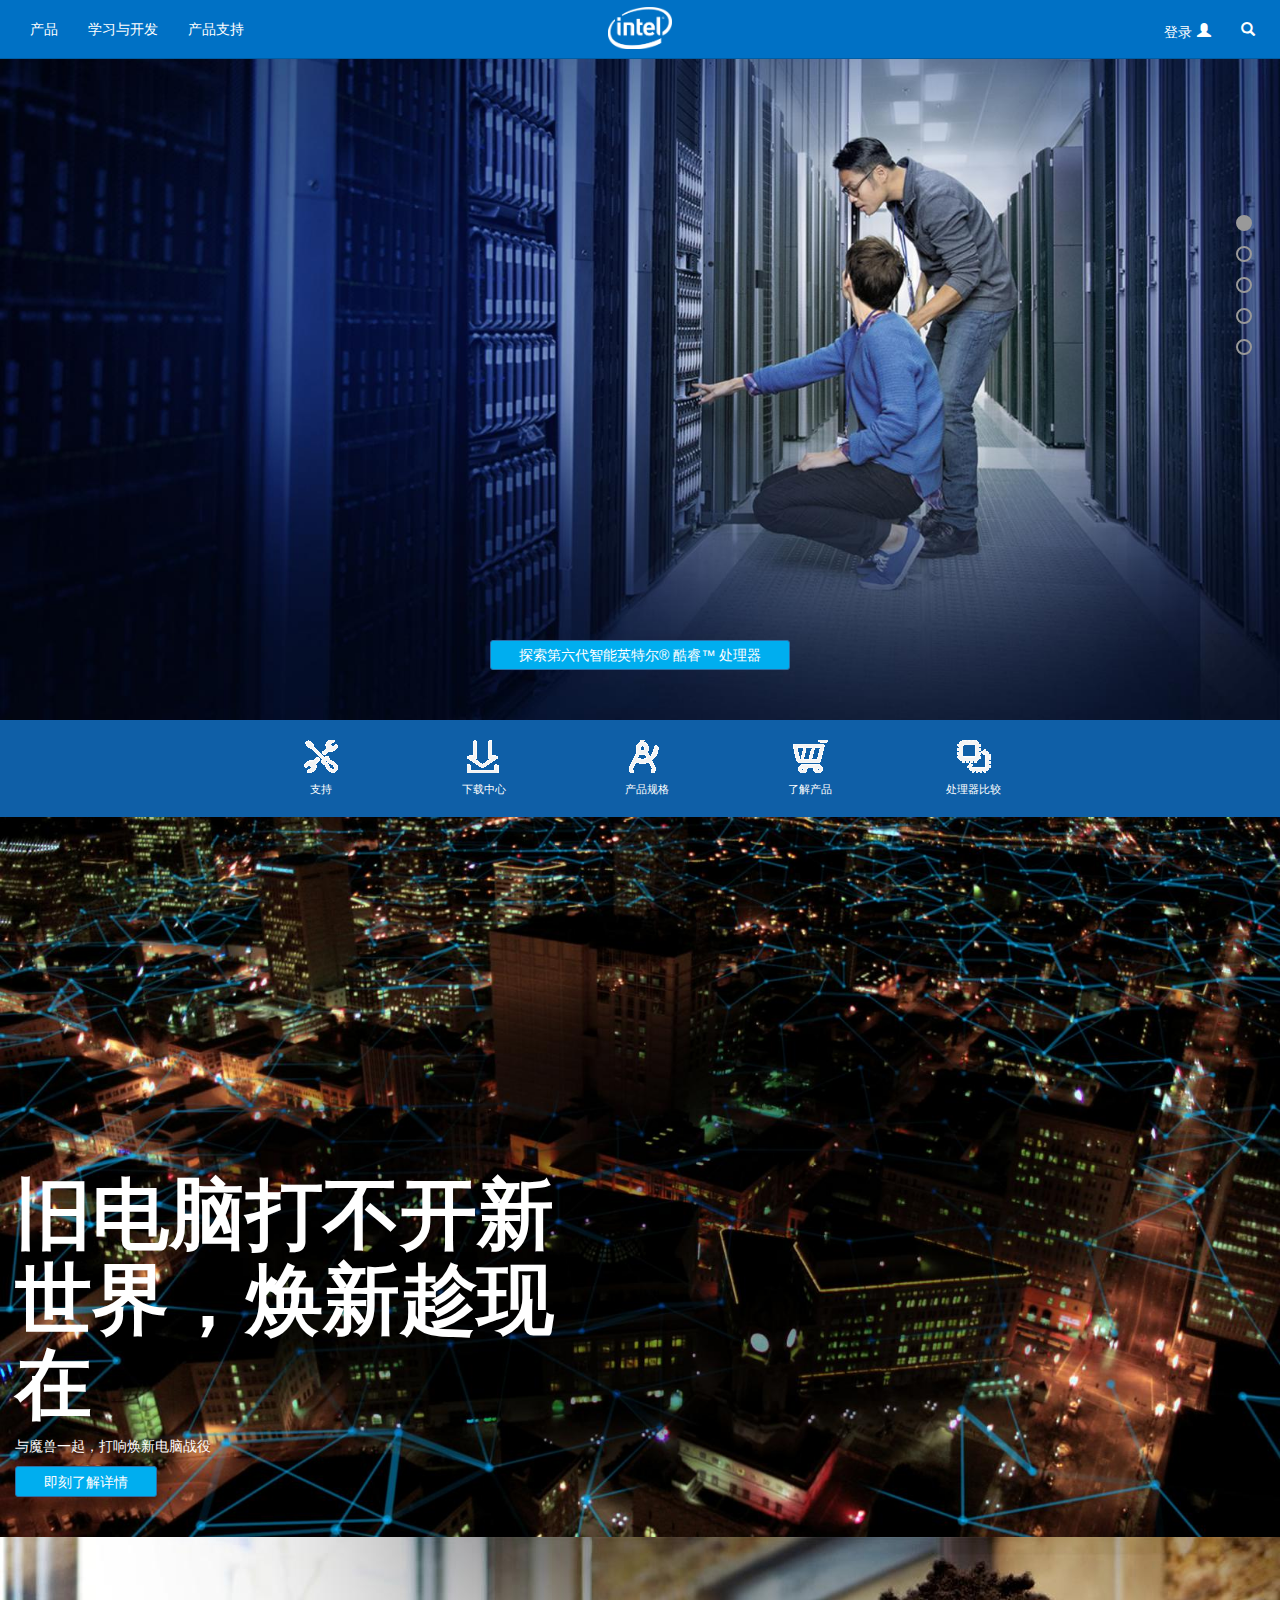
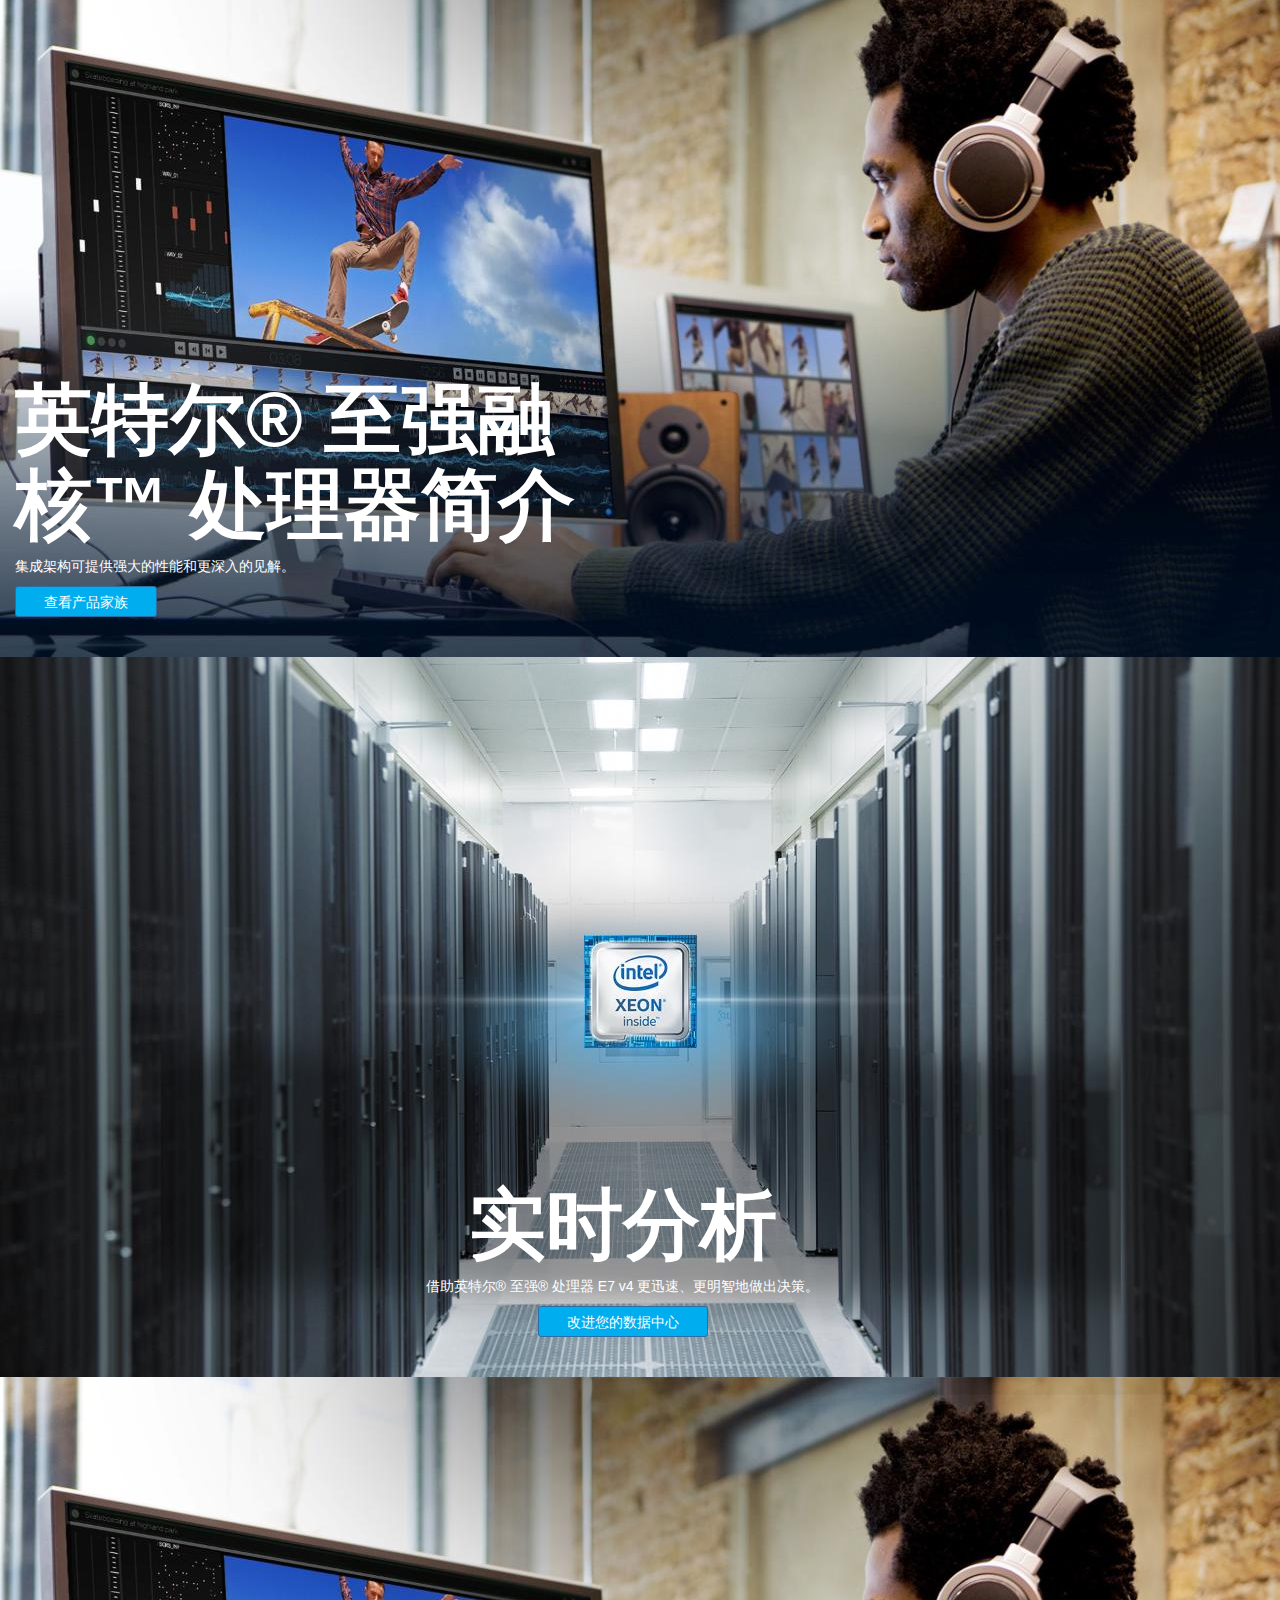
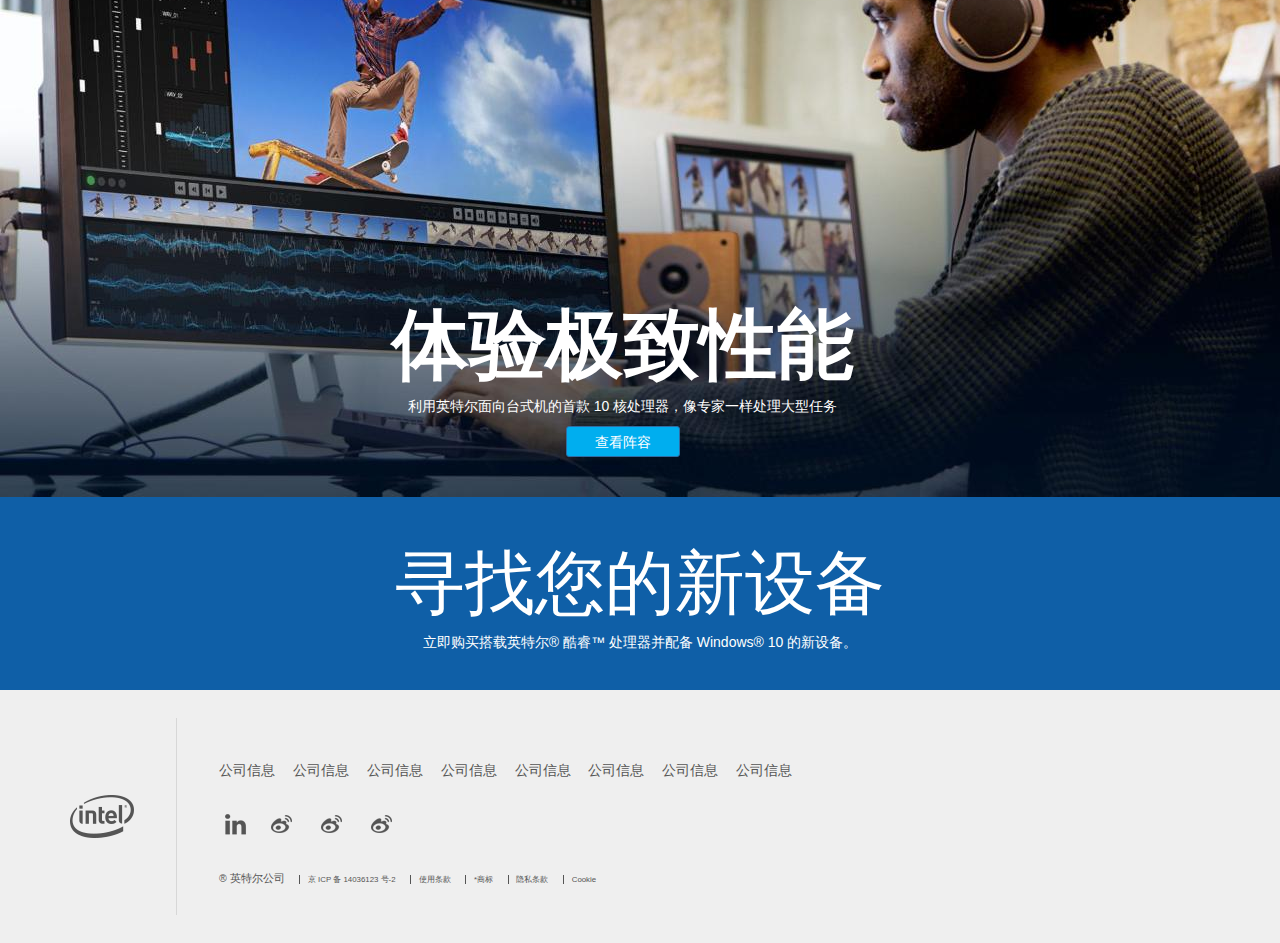
<file: index.html>
<!doctype html>
<html>
<head>
<meta charset="utf-8">
<meta name="viewport" content="width=device-width,initial-scale=1" />
<meta http-equiv="X-UA-Compatible" content="IE=edge">
<title>intel首页</title>
<link rel="stylesheet" href="css/bootstrap.css">
<link rel="stylesheet" href="css/intel.css">
</head>

<body>
<div class="mask"></div>
<nav class="navbar navbar-default navbar-fixed-top" role="navigation">
   <div class="container-fluid">
   		<div class="row">	   
           <div class="col-xs-5">
               <div class="menu navbar-left ">
                 <ul class="nav navbar-nav" style="color:#fff;">
                     <li class="menu1"><a href="#">产品</a></li>
                     <li class="menu1"><a href="#">学习与开发</a></li>
                     <li class="menu1"><a href="#" >产品支持</a></li>
                 </ul>
                
               </div>
        	<!--<div class="navbar-header navbar-left">
                  <button type="button" class="navbar-toggle collapsed" data-toggle="collapse" data-target="#mynav1" id="btn2">
                    <span class="icon-bar" style="background-color:#fff"></span>
                    <span class="icon-bar" style="background-color:#fff"></span>
                    <span class="icon-bar" style="background-color:#fff"></span>
                   
                  </button>  
              </div>-->
              <div class="navbar-header navbar-left">
              		<!--<img class="nav-btn1" src="img/anniu3.png">	
                    <img class="nav-btn2" style="display:none;" src="img/anniu.png">-->
                    <div class="menu-btn1 nav-btn1"></div>
                    <div class="menu-btn2 nav-btn2 glyphicon glyphicon-remove"></div>
             
              </div>
           </div>
           <div class="navbar-center col-xs-2">
                <a class="navbar-brand" href="#"></a>		
           </div>
           <ul class="navbar-right nav navbar-nav  col-xs-5">
               <li>
                    <a class="glyphicon glyphicon-search form-control-feedback" style="align:center"></a>
               </li>
               <li>
                   <a class="glyphicon glyphicon-user" href="#"  data-toggle="modal" 
   data-target="#myModal" style="background-color:transparent; outline:0;"></a>
               </li>
           </ul>
       </div>
   </div>
</nav>


<div class="zhezhao">
	<div class="top">
    	<ul>
        	<li class="active">产品</li>
            <li>学习与开发</li>
            <li>产品支持</li>
            <button type="button" class="btn btn-default btn-sm">
          		<span class="glyphicon glyphicon-remove" id="btn1"></span>
            </button>
        </ul>
        
    </div>
    <div class="bottom">
    	<div class="list cp-con">
            <ul class="list1">
                <li><a>设备和系统</a></li>
                <li><a>处理器</a></li>
                <li><a>主板和套件</a></li>
                <li><a>芯片组</a></li>
                <li><a>固态盘</a></li>
                <li><a>服务器产品</a></li>
                <li><a>网络和通信</a></li>
                <li><a>无线</a></li>
                <li><a>软件和服务</a></li>
                <li><a>英特尔官网</a></li>
                <li><a>技术</a></li>
                <li><a>购买</a></li>
            </ul> 
            <div class="tab">
            	<ul>
                	<div><a class="text-left pull-left btn2">上一步</a><h4 class="text-center">设备和系统</h4></div>
                    <li><a>设备和系统</a></li>
                    <li><a>处理器</a></li>
                    <li><a>主板和套件</a></li>
                    <li><a>芯片组</a></li>
                    <li><a>固态盘</a></li>
                    <li><a>服务器产品</a></li>
                    <li><a>网络和通信</a></li>
                    <li><a>无线</a></li>
                    <li><a>软件和服务</a></li>
                    <li><a>英特尔官网</a></li>
                    <li><a>技术</a></li>
                    <li><a>购买</a></li>
             		
                </ul>
            </div>
            <div class="tab">
            	<ul>
                	<div><a class="text-left pull-left btn2">上一步</a><h4 class="text-center">设备和系统</h4></div>
                    <li><a>设备和系统</a></li>
                    <li><a>处理器</a></li>
                    <li><a>主板和套件</a></li>
                    <li><a>芯片组</a></li>
                    <li><a>固态盘</a></li>
                    <li><a>服务器产品</a></li>
                    <li><a>网络和通信</a></li>
                    <li><a>无线</a></li>
                    <li><a>软件和服务</a></li>
                    <li><a>英特尔官网</a></li>
                    <li><a>技术</a></li>
                    <li><a>购买</a></li>
                </ul>
            </div>
            <div class="tab">
            	<ul>
                	<div><a class="text-left pull-left btn2">上一步</a><h4 class="text-center">设备和系统</h4></div>
                    <li><a>设备和系统</a></li>
                    <li><a>处理器</a></li>
                    <li><a>主板和套件</a></li>
                    <li><a>芯片组</a></li>
                    <li><a>固态盘</a></li>
                    <li><a>服务器产品</a></li>
                    <li><a>网络和通信</a></li>
                    <li><a>无线</a></li>
                    <li><a>软件和服务</a></li>
                    <li><a>英特尔官网</a></li>
                    <li><a>技术</a></li>
                    <li><a>购买</a></li>
                </ul>
            </div>
            <div class="tab">
            	<ul>
                	<div><a class="text-left pull-left btn2">上一步</a><h4 class="text-center">设备和系统</h4></div>
                    <li><a>设备和系统</a></li>
                    <li><a>处理器</a></li>
                    <li><a>主板和套件</a></li>
                    <li><a>芯片组</a></li>
                    <li><a>固态盘</a></li>
                    <li><a>服务器产品</a></li>
                    <li><a>网络和通信</a></li>
                    <li><a>无线</a></li>
                    <li><a>软件和服务</a></li>
                    <li><a>英特尔官网</a></li>
                    <li><a>技术</a></li>
                    <li><a>购买</a></li>
                </ul>
            </div>
               
        </div>
       
        
      
        <div class="list xxkf-con hidden">
        	<ul class="list1">
                <li><a>在家中</a></li>
                <li><a>企业和IT</a></li>
                <li><a>开发人员和创客</a></li>
                <li><a>合作伙伴</a></li>
                <li><a>教育工作者</a></li>
                <li><a>新闻与活动</a></li>
            </ul> 
            <div class="tab">
            	<ul>
                	<div><a class="text-left pull-left btn2">上一步</a><h4 class="text-center">设备和系统</h4></div>
                    <li><a>设备和系统</a></li>
                    <li><a>处理器</a></li>
                    <li><a>主板和套件</a></li>
                    <li><a>芯片组</a></li>
                    <li><a>固态盘</a></li>
                    <li><a>服务器产品</a></li>
                    <li><a>网络和通信</a></li>
                    <li><a>无线</a></li>
                    <li><a>软件和服务</a></li>
                    <li><a>英特尔官网</a></li>
                    <li><a>技术</a></li>
                    <li><a>购买</a></li>
                </ul>
            </div>
        </div>
        <div class="list cpzc-con hidden">
        	<ul class="list1">
                <li><a>产品支持</a></li>
                <li><a>现在和驱动程序</a></li>
                <li><a>保修</a></li>
                <li><a>英特尔视频专区</a></li>
                <li><a>英特尔投资</a></li>
                <li><a>企业责任</a></li>
                <li><a>联系支持人员</a></li>
              
            </ul> 
        </div>
    </div>
   
</div>


<div class="modal modal-denglu fade" id="myModal" tabindex="-1" role="dialog" 
   aria-labelledby="myModalLabel" aria-hidden="true">
   <div class="modal-dialog denglu-box">
      <div class="modal-content denglu">
         <div class="modal-header denglu-title">
            <button type="button" class="close" 
               data-dismiss="modal" aria-hidden="true">
                  &times;
            </button>
            <h3 class="modal-title" id="myModalLabel">
               登录
            </h3>
         </div>
         <div class="modal-body denglu-con">
            <form>
                <div class="form-group">
                    <input class="form-control" type="text" placeholder="Username">
                </div>
                <div class="form-group">
                    <input class="form-control" type="password" placeholder="Password">
                </div>
                <p>By signing in, you agree to our<span class="blue"> Terms of Service</span>.</p>
                <div class="btn4  col-xs-12">
                    <button class="btn btn-info btn-xs dl-btn col-sm-3 col-xs-12 pull-left" type="button">登录</button>
                    <div class="col-sm-3 col-xs-12 pull-right xuanze"><input type="radio"><span>记住我</span></div>
                </div>
                <p>忘记了您的英特尔 <span  class="blue">用户名</span> 或<span  class="blue"> 密码</span>?</p>
                <p>您是否在英特尔工作？<span  class="blue"> 在此登录</span>.</p>
   		    </form>
         </div>
      </div>
	</div>
</div>

<!--页面的主题-->
<div class="main">
	<div class="container-fluid">
    	<div class="row main1">
        	<div class="col-md-12" style="padding-left:0; padding-right:0;">
          		<img src="img/intel.web.1648.927 (9).jpg" class="img-responsive banner">
                <div class="btn1">
                	<p class="text-center"><a class="btn btn-primary">探索第六代智能英特尔® 酷睿™ 处理器</a></p>
                </div>
            </div>
        </div>
        <div class="row">
        	<div class="zhonglei col-md-12">
            	
                	<ul>
                    	<li>
                        	<a>
                            	<i class="support"></i>
                                <span>支持</span>
                            </a>
                        </li>
                        <li>
                        	<a>
                            	<i class="download"></i>
                                <span>下载中心</span>
                            </a>
                        </li>
                        <li>
                        	<a>
                            	<i class="specs"></i>
                                <span>产品规格</span>
                            </a>
                        </li>
                        <li>
                        	<a>
                            	<i class="pro"></i>
                                <span>了解产品</span>
                            </a>
                        </li>
                         <li class="compare-title">
                        	<a>
                            	<i class="compare"></i>
                                <span >处理器比较</span>
                            </a>
                        </li>
                    </ul>
              
            </div>
        </div>
        
        <div class="row main1">
        	<div class="col-md-12" style="padding-left:0; padding-right:0;">
            	<img src="img/intel.web.1648.927 (6).jpg" class="img-responsive banner">
                <div class=" container text">
                	<div class="main3-text">
                        <h2>旧电脑打不开新世界，焕新趁现在</h2>
                        <p>与魔兽一起，打响焕新电脑战役</p>
                        <p><a class="btn btn-primary"><span>即刻了解详情</span></a></p>
                	</div>
                </div>   
            </div>
        </div>
        
        <div class="row main1">
        	<div class="col-md-12" style="padding-left:0; padding-right:0;">
            	<img src="img/pc2.jpg" class="img-responsive banner">
                <div class=" container text">
                	<div class="main3-text">
                        <h2>英特尔® 至强融核™ 处理器简介</h2>
                        <p>集成架构可提供强大的性能和更深入的见解。</p>
                        <p><a class="btn btn-primary"><span>查看产品家族</span></a></p>
                	</div>
                </div>   
            </div>
        </div>
        
         <div class="row main1">
        	<div class="col-md-12" style="padding-left:0; padding-right:0;">
            	<img src="img/pc3.jpg" class="img-responsive banner">
                <div class=" container text text1">
                	<div class="main3-text">
                        <h2>实时分析</h2>
                        <p>借助英特尔® 至强® 处理器 E7 v4 更迅速、更明智地做出决策。</p>
                        <p><a class="btn btn-primary"><span>改进您的数据中心</span></a></p>
                	</div>
                </div>   
            </div>
        </div>
        
        <div class="row main1">
        	<div class="col-md-12" style="padding-left:0; padding-right:0;">
            	<img src="img/pc2.jpg" class="img-responsive banner">
                <div class=" container text text1">
                	<div class="main3-text">
                        <h2>体验极致性能</h2>
                        <p>利用英特尔面向台式机的首款 10 核处理器，像专家一样处理大型任务</p>
                        <p><a class="btn btn-primary"><span>查看阵容</span></a></p>
                	</div>
                </div>   
            </div>
       </div>
       
      
        
    </div>
</div>

<div class="product">
	<div class="container">
        <div class="row pro-title">
            <div class=" col-md-12">
                <h2>寻找您的新设备</h2>
                <p>立即购买搭载英特尔® 酷睿™ 处理器并配备 Windows® 10 的新设备。</p>
            </div>
        </div>
    </div>
</div>

<div class="dot-box">
	<ul class="dot">
    	<li class="dot1 current"></li>
        <li class="dot2"></li>
        <li class="dot3"></li>
        <li class="dot4"></li>
        <li class="dot5"></li> 
    </ul>
</div>

<!--页脚-->
<footer>
	<div class="footer-box">
    	<div class="container">
        	<div class="row">
            	<div class="col-md-12">
                	<div class="logo-box pull-left">
                    	<span class="logo"></span>
                    </div>
                    <div class="content pull-left">
                        <ul class="footer-links">
                        	<li><a>公司信息</a></li>
                            <li><a>公司信息</a></li>
                            <li><a>公司信息</a></li>
                            <li><a>公司信息</a></li>
                            <li><a>公司信息</a></li>
                            <li><a>公司信息</a></li>
                            <li><a>公司信息</a></li>
                            <li><a>公司信息</a></li>
                        </ul>
                        <ul class="footer-links social">
                        	<li class="linkedin"><a></a></li>
                            <li class="sina"><a></a></li>
                            <li class="sina"><a></a></li>
                            <li class="sina"><a></a></li>
                        </ul>
                        <ul class="footer-links secondary-links">
                        	<li>® 英特尔公司</li>
                            <li><a>京 ICP 备 14036123 号-2</a></li>
                            <li><a>使用条款</a></li>
                            <li><a>*商标</a></li>
                            <li><a>隐私条款</a></li>
                            <li><a>Cookie</a></li>
                        </ul>
                    </div>
                   
                    	<div class="logo-box1"></div>
                   
                </div>
            </div>
        </div>
    </div>
</footer>
<script src="js/jquery-2.1.4.js"></script>
<script src="js/bootstrap.js"></script>
<script src="js/base.js"></script>
</body>
</html>
</file>
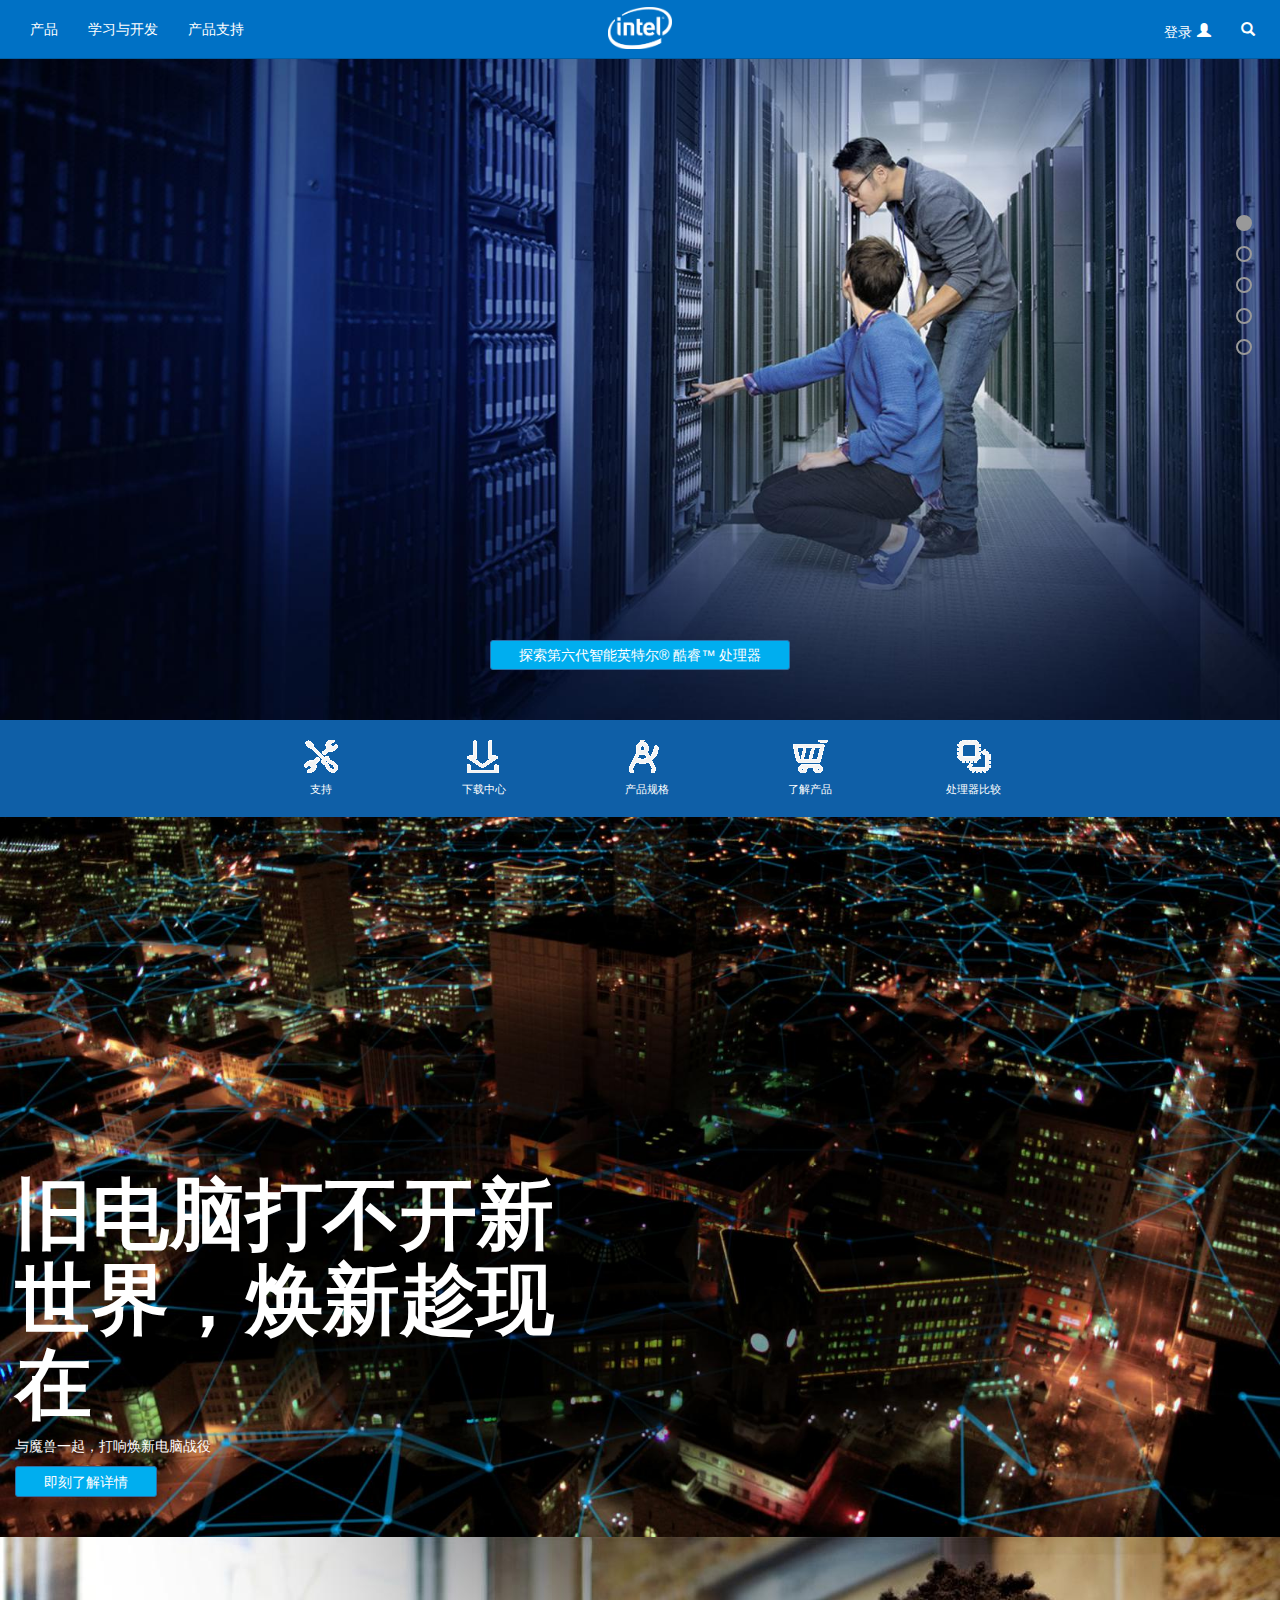
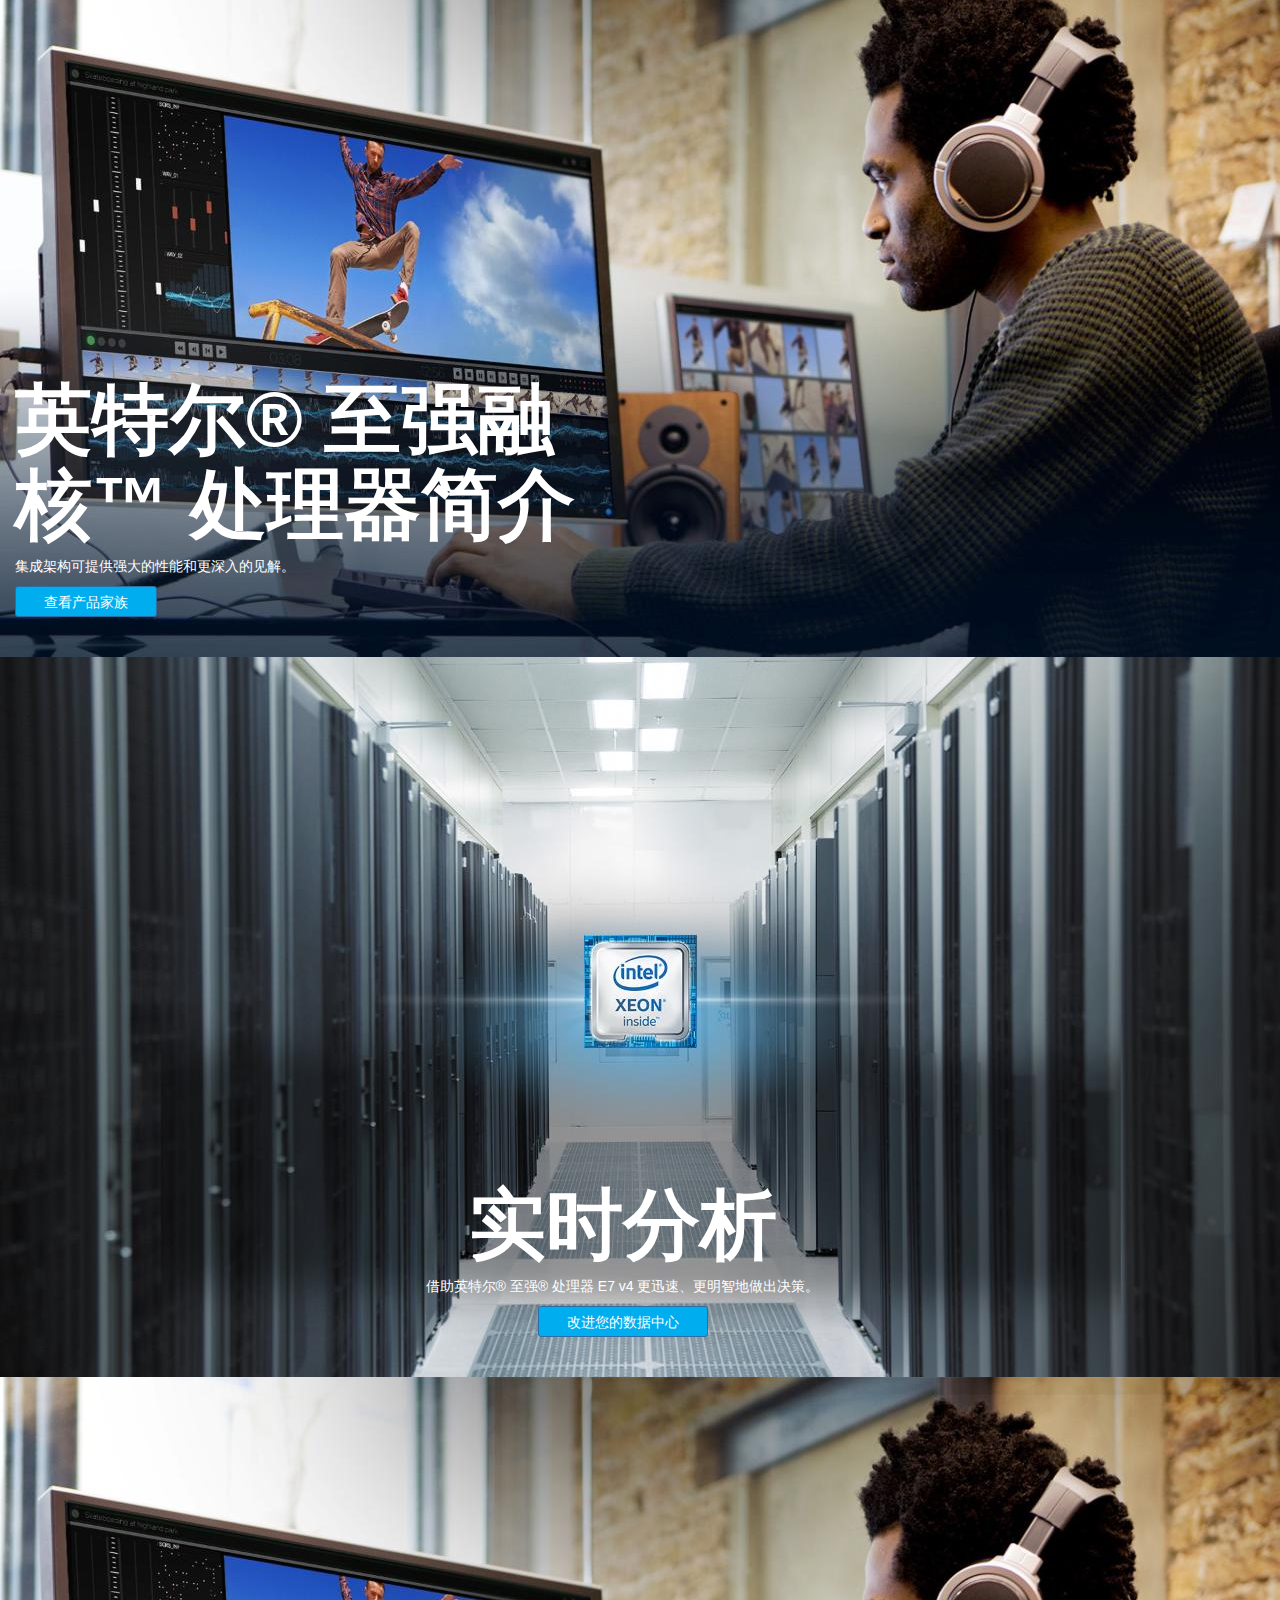
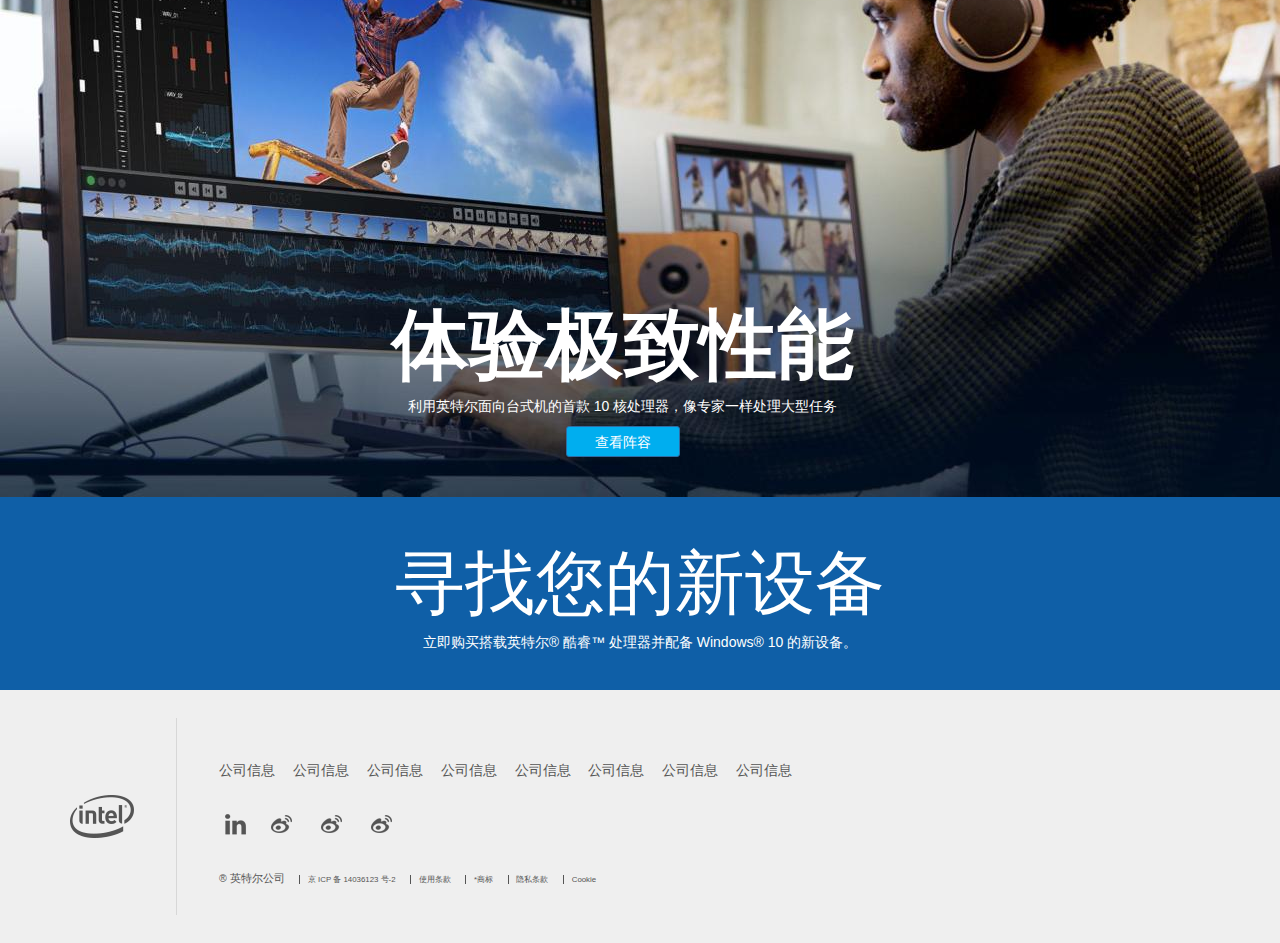
<file: intel.html>
<!doctype html>
<html>
<head>
<meta charset="utf-8">
<meta name="viewport" content="width=device-width,initial-scale=1" />
<meta http-equiv="X-UA-Compatible" content="IE=edge">
<title>无标题文档</title>
<link rel="stylesheet" href="css/bootstrap.css">
<link rel="stylesheet" href="css/intel.css">
</head>

<body>
<div class="mask"></div>
<nav class="navbar navbar-default navbar-fixed-top" role="navigation">
   <div class="container-fluid">
   		<div class="row">	   
           <div class="col-xs-5">
               <div class="menu navbar-left ">
                 <ul class="nav navbar-nav" style="color:#fff;">
                     <li class="menu1"><a href="#">产品</a></li>
                     <li class="menu1"><a href="#">学习与开发</a></li>
                     <li class="menu1"><a href="#" >产品支持</a></li>
                 </ul>
                
               </div>
        	<!--<div class="navbar-header navbar-left">
                  <button type="button" class="navbar-toggle collapsed" data-toggle="collapse" data-target="#mynav1" id="btn2">
                    <span class="icon-bar" style="background-color:#fff"></span>
                    <span class="icon-bar" style="background-color:#fff"></span>
                    <span class="icon-bar" style="background-color:#fff"></span>
                   
                  </button>  
              </div>-->
              <div class="navbar-header navbar-left">
              		<!--<img class="nav-btn1" src="img/anniu3.png">	
                    <img class="nav-btn2" style="display:none;" src="img/anniu.png">-->
                    <div class="menu-btn1 nav-btn1"></div>
                    <div class="menu-btn2 nav-btn2 glyphicon glyphicon-remove"></div>
             
              </div>
           </div>
           <div class="navbar-center col-xs-2">
                <a class="navbar-brand" href="#"></a>		
           </div>
           <ul class="navbar-right nav navbar-nav  col-xs-5">
               <li>
                    <a class="glyphicon glyphicon-search form-control-feedback" style="align:center"></a>
               </li>
               <li>
                   <a class="glyphicon glyphicon-user" href="#"  data-toggle="modal" 
   data-target="#myModal" style="background-color:transparent; outline:0;"></a>
               </li>
           </ul>
       </div>
   </div>
</nav>


<div class="zhezhao">
	<div class="top">
    	<ul>
        	<li class="active">产品</li>
            <li>学习与开发</li>
            <li>产品支持</li>
            <button type="button" class="btn btn-default btn-sm">
          		<span class="glyphicon glyphicon-remove" id="btn1"></span>
            </button>
        </ul>
        
    </div>
    <div class="bottom">
    	<div class="list cp-con">
            <ul class="list1">
                <li><a>设备和系统</a></li>
                <li><a>处理器</a></li>
                <li><a>主板和套件</a></li>
                <li><a>芯片组</a></li>
                <li><a>固态盘</a></li>
                <li><a>服务器产品</a></li>
                <li><a>网络和通信</a></li>
                <li><a>无线</a></li>
                <li><a>软件和服务</a></li>
                <li><a>英特尔官网</a></li>
                <li><a>技术</a></li>
                <li><a>购买</a></li>
            </ul> 
            <div class="tab">
            	<ul>
                	<div><a class="text-left pull-left btn2">上一步</a><h4 class="text-center">设备和系统</h4></div>
                    <li><a>设备和系统</a></li>
                    <li><a>处理器</a></li>
                    <li><a>主板和套件</a></li>
                    <li><a>芯片组</a></li>
                    <li><a>固态盘</a></li>
                    <li><a>服务器产品</a></li>
                    <li><a>网络和通信</a></li>
                    <li><a>无线</a></li>
                    <li><a>软件和服务</a></li>
                    <li><a>英特尔官网</a></li>
                    <li><a>技术</a></li>
                    <li><a>购买</a></li>
             		
                </ul>
            </div>
            <div class="tab">
            	<ul>
                	<div><a class="text-left pull-left btn2">上一步</a><h4 class="text-center">设备和系统</h4></div>
                    <li><a>设备和系统</a></li>
                    <li><a>处理器</a></li>
                    <li><a>主板和套件</a></li>
                    <li><a>芯片组</a></li>
                    <li><a>固态盘</a></li>
                    <li><a>服务器产品</a></li>
                    <li><a>网络和通信</a></li>
                    <li><a>无线</a></li>
                    <li><a>软件和服务</a></li>
                    <li><a>英特尔官网</a></li>
                    <li><a>技术</a></li>
                    <li><a>购买</a></li>
                </ul>
            </div>
            <div class="tab">
            	<ul>
                	<div><a class="text-left pull-left btn2">上一步</a><h4 class="text-center">设备和系统</h4></div>
                    <li><a>设备和系统</a></li>
                    <li><a>处理器</a></li>
                    <li><a>主板和套件</a></li>
                    <li><a>芯片组</a></li>
                    <li><a>固态盘</a></li>
                    <li><a>服务器产品</a></li>
                    <li><a>网络和通信</a></li>
                    <li><a>无线</a></li>
                    <li><a>软件和服务</a></li>
                    <li><a>英特尔官网</a></li>
                    <li><a>技术</a></li>
                    <li><a>购买</a></li>
                </ul>
            </div>
            <div class="tab">
            	<ul>
                	<div><a class="text-left pull-left btn2">上一步</a><h4 class="text-center">设备和系统</h4></div>
                    <li><a>设备和系统</a></li>
                    <li><a>处理器</a></li>
                    <li><a>主板和套件</a></li>
                    <li><a>芯片组</a></li>
                    <li><a>固态盘</a></li>
                    <li><a>服务器产品</a></li>
                    <li><a>网络和通信</a></li>
                    <li><a>无线</a></li>
                    <li><a>软件和服务</a></li>
                    <li><a>英特尔官网</a></li>
                    <li><a>技术</a></li>
                    <li><a>购买</a></li>
                </ul>
            </div>
               
        </div>
       
        
      
        <div class="list xxkf-con hidden">
        	<ul class="list1">
                <li><a>在家中</a></li>
                <li><a>企业和IT</a></li>
                <li><a>开发人员和创客</a></li>
                <li><a>合作伙伴</a></li>
                <li><a>教育工作者</a></li>
                <li><a>新闻与活动</a></li>
            </ul> 
            <div class="tab">
            	<ul>
                	<div><a class="text-left pull-left btn2">上一步</a><h4 class="text-center">设备和系统</h4></div>
                    <li><a>设备和系统</a></li>
                    <li><a>处理器</a></li>
                    <li><a>主板和套件</a></li>
                    <li><a>芯片组</a></li>
                    <li><a>固态盘</a></li>
                    <li><a>服务器产品</a></li>
                    <li><a>网络和通信</a></li>
                    <li><a>无线</a></li>
                    <li><a>软件和服务</a></li>
                    <li><a>英特尔官网</a></li>
                    <li><a>技术</a></li>
                    <li><a>购买</a></li>
                </ul>
            </div>
        </div>
        <div class="list cpzc-con hidden">
        	<ul class="list1">
                <li><a>产品支持</a></li>
                <li><a>现在和驱动程序</a></li>
                <li><a>保修</a></li>
                <li><a>英特尔视频专区</a></li>
                <li><a>英特尔投资</a></li>
                <li><a>企业责任</a></li>
                <li><a>联系支持人员</a></li>
              
            </ul> 
        </div>
    </div>
   
</div>


<div class="modal modal-denglu fade" id="myModal" tabindex="-1" role="dialog" 
   aria-labelledby="myModalLabel" aria-hidden="true">
   <div class="modal-dialog denglu-box">
      <div class="modal-content denglu">
         <div class="modal-header denglu-title">
            <button type="button" class="close" 
               data-dismiss="modal" aria-hidden="true">
                  &times;
            </button>
            <h3 class="modal-title" id="myModalLabel">
               登录
            </h3>
         </div>
         <div class="modal-body denglu-con">
            <form>
                <div class="form-group">
                    <input class="form-control" type="text" placeholder="Username">
                </div>
                <div class="form-group">
                    <input class="form-control" type="password" placeholder="Password">
                </div>
                <p>By signing in, you agree to our<span class="blue"> Terms of Service</span>.</p>
                <div class="btn4  col-xs-12">
                    <button class="btn btn-info btn-xs dl-btn col-sm-3 col-xs-12 pull-left" type="button">登录</button>
                    <div class="col-sm-3 col-xs-12 pull-right xuanze"><input type="radio"><span>记住我</span></div>
                </div>
                <p>忘记了您的英特尔 <span  class="blue">用户名</span> 或<span  class="blue"> 密码</span>?</p>
                <p>您是否在英特尔工作？<span  class="blue"> 在此登录</span>.</p>
   		    </form>
         </div>
      </div>
	</div>
</div>

<!--页面的主题-->
<div class="main">
	<div class="container-fluid">
    	<div class="row main1">
        	<div class="col-md-12" style="padding-left:0; padding-right:0;">
          		<img src="img/intel.web.1648.927 (9).jpg" class="img-responsive banner">
                <div class="btn1">
                	<p class="text-center"><a class="btn btn-primary">探索第六代智能英特尔® 酷睿™ 处理器</a></p>
                </div>
            </div>
        </div>
        <div class="row">
        	<div class="zhonglei col-md-12">
            	
                	<ul>
                    	<li>
                        	<a>
                            	<i class="support"></i>
                                <span>支持</span>
                            </a>
                        </li>
                        <li>
                        	<a>
                            	<i class="download"></i>
                                <span>下载中心</span>
                            </a>
                        </li>
                        <li>
                        	<a>
                            	<i class="specs"></i>
                                <span>产品规格</span>
                            </a>
                        </li>
                        <li>
                        	<a>
                            	<i class="pro"></i>
                                <span>了解产品</span>
                            </a>
                        </li>
                         <li class="compare-title">
                        	<a>
                            	<i class="compare"></i>
                                <span >处理器比较</span>
                            </a>
                        </li>
                    </ul>
              
            </div>
        </div>
        
        <div class="row main1">
        	<div class="col-md-12" style="padding-left:0; padding-right:0;">
            	<img src="img/intel.web.1648.927 (6).jpg" class="img-responsive banner">
                <div class=" container text">
                	<div class="main3-text">
                        <h2>旧电脑打不开新世界，焕新趁现在</h2>
                        <p>与魔兽一起，打响焕新电脑战役</p>
                        <p><a class="btn btn-primary"><span>即刻了解详情</span></a></p>
                	</div>
                </div>   
            </div>
        </div>
        
        <div class="row main1">
        	<div class="col-md-12" style="padding-left:0; padding-right:0;">
            	<img src="img/pc2.jpg" class="img-responsive banner">
                <div class=" container text">
                	<div class="main3-text">
                        <h2>英特尔® 至强融核™ 处理器简介</h2>
                        <p>集成架构可提供强大的性能和更深入的见解。</p>
                        <p><a class="btn btn-primary"><span>查看产品家族</span></a></p>
                	</div>
                </div>   
            </div>
        </div>
        
         <div class="row main1">
        	<div class="col-md-12" style="padding-left:0; padding-right:0;">
            	<img src="img/pc3.jpg" class="img-responsive banner">
                <div class=" container text text1">
                	<div class="main3-text">
                        <h2>实时分析</h2>
                        <p>借助英特尔® 至强® 处理器 E7 v4 更迅速、更明智地做出决策。</p>
                        <p><a class="btn btn-primary"><span>改进您的数据中心</span></a></p>
                	</div>
                </div>   
            </div>
        </div>
        
        <div class="row main1">
        	<div class="col-md-12" style="padding-left:0; padding-right:0;">
            	<img src="img/pc2.jpg" class="img-responsive banner">
                <div class=" container text text1">
                	<div class="main3-text">
                        <h2>体验极致性能</h2>
                        <p>利用英特尔面向台式机的首款 10 核处理器，像专家一样处理大型任务</p>
                        <p><a class="btn btn-primary"><span>查看阵容</span></a></p>
                	</div>
                </div>   
            </div>
       </div>
       
      
        
    </div>
</div>

<div class="product">
	<div class="container">
        <div class="row pro-title">
            <div class=" col-md-12">
                <h2>寻找您的新设备</h2>
                <p>立即购买搭载英特尔® 酷睿™ 处理器并配备 Windows® 10 的新设备。</p>
            </div>
        </div>
    </div>
</div>

<div class="dot-box">
	<ul class="dot">
    	<li class="dot1 current"></li>
        <li class="dot2"></li>
        <li class="dot3"></li>
        <li class="dot4"></li>
        <li class="dot5"></li> 
    </ul>
</div>

<!--页脚-->
<footer>
	<div class="footer-box">
    	<div class="container">
        	<div class="row">
            	<div class="col-md-12">
                	<div class="logo-box pull-left">
                    	<span class="logo"></span>
                    </div>
                    <div class="content pull-left">
                        <ul class="footer-links">
                        	<li><a>公司信息</a></li>
                            <li><a>公司信息</a></li>
                            <li><a>公司信息</a></li>
                            <li><a>公司信息</a></li>
                            <li><a>公司信息</a></li>
                            <li><a>公司信息</a></li>
                            <li><a>公司信息</a></li>
                            <li><a>公司信息</a></li>
                        </ul>
                        <ul class="footer-links social">
                        	<li class="linkedin"><a></a></li>
                            <li class="sina"><a></a></li>
                            <li class="sina"><a></a></li>
                            <li class="sina"><a></a></li>
                        </ul>
                        <ul class="footer-links secondary-links">
                        	<li>® 英特尔公司</li>
                            <li><a>京 ICP 备 14036123 号-2</a></li>
                            <li><a>使用条款</a></li>
                            <li><a>*商标</a></li>
                            <li><a>隐私条款</a></li>
                            <li><a>Cookie</a></li>
                        </ul>
                    </div>
                   
                    	<div class="logo-box1"></div>
                   
                </div>
            </div>
        </div>
    </div>
</footer>
<script src="js/jquery-2.1.4.js"></script>
<script src="js/bootstrap.js"></script>
<script src="js/base.js"></script>
</body>
</html>
</file>
<file: css/intel.css>
@charset "utf-8";
/* CSS Document */
html, body{ 
	margin:0;
	height:100%; 
	background-color:#efefef;
}
*{ 
	font-family: "Helvetica Neue", Helvetica, Arial, sans-serif;
	color:#fff;
	
}
.scroll {
	overflow:hidden;
}
.scroll1 {
	overflow:scroll;
}
.clearfloat { clear:both;}
.mask {
	position:fixed;
	width:100%;
	height:100%;
	background:rgba(0,0,0,.5);
	z-index:1051;
	display:none;
}
.navbar-nav a { 
	color:#f3f3f3;
}
.navbar-nav li a:hover { 
	color:#9addf7!important;
}
.navbar-nav li a:focus { 
	color:#9addf7!important;
}
 .navbar > .container-fluid .navbar-brand {
	  display:block;
	  width: 64px;
	  height: 42px;
	  padding: 0;
	  background: url('../img/hdr-spr.png') no-repeat;
	  background-size:100%;
	  margin:7px auto;
}
.navbar-brand {
    
    float: none;
}

.navbar-default .navbar-toggle {
    border-color: transparent;
}
.navbar-toggle {
    position: relative;
    float: left;
    margin-right: 15px;
    padding: 9px 0px;
    margin-top: 12px;
    margin-bottom: 12px;
    background-color: transparent;
    background-image: none;
    border: 1px solid transparent;
    border-radius: 4px;
}
.navbar-default .navbar-toggle:hover {
	background-color:transparent;	
}
.navbar-default .navbar-toggle:focus {
	background-color:transparent;	
}

.glyphicon-user:before{
	content:"登录";
	padding-right:5px;
}	
.glyphicon-user:after{
    content: "\e008";
	margin-top:3px;
	width: 60px;
    height: 60px;
}

.navbar-right {
    margin:0px -15px; 
	padding-right:35px; 
}
.navbar-header img { margin-top:17px;}
.navbar-center { padding-left:0; padding-right:0;}
.open {
	background-image:url(../img/menu-btn.png);
	background-position: -60px -392px; 
    width: 20px;
    height: 20px;
}

/*滑出层*/

.zhezhao {
	position:fixed;
	top:0;
	left:0;
	height:100%;
	min-height: 100%;
	width:auto; 
	font-family:"微软雅黑";
	background-color:#252525;
	z-index:1052;
	transform:translateX(-100%);
	transition:all .8s;
	overflow:auto;
}
.zhezhao ul { 
	margin:0;
	padding:0;
	list-style:none;
	color:#f3f3f3;
}
.zhezhao .top {
	position:absolute;
	width:100%;
	padding-left: 35px;
	font-size:1em;
	font-weight:bold;
	background-color:#333;
	z-index:1054;
}
.zhezhao .top:after { clear:both;}
.zhezhao .top li {
	float:left;
	padding:20px 0;
	margin-right:1.8em;
	cursor:pointer;
}
.zhezhao .top button{ 
	float:right!important;
	margin:8px 0 0 12px;	
}
.zhezhao .top button:focus{ 
	outline:0;	
}
.zhezhao .top button.btn-default {
	font-size:18px;
    color: #fff;
    background-color:transparent;
    border-color:transparent;
}
.active {
	border-bottom: 3px solid #00aeef;
	background-color:transparent;
}
.bottom {
	position:relative;
	z-index:1053;
	width:100%;
	min-height:100%;
	padding-top:100px;
	padding-left: 35px;
	padding-right:20px;
	overflow:hidden;
}
.bottom .list1 li { width:100%; position:relative; cursor:pointer;}
.bottom .list1 li a {
	display:block;
	line-height:40px;
	text-decoration:none;
}
.bottom .list1 li a:after {
	position:absolute;
	right:0;
	display:inline-block;
	content:">";
}
.bottom .tab {
	position:absolute;
	top:60px;
	left:100%;
	visibility:hidden;
	width:auto;
	height:100%;
	padding-left:35px;
	padding-top:40px;
	background-color:#252525;
	z-index:1053; 
	transition:all .8s  
}
.bottom .tab li a{
	display:block;
	line-height:30px;
	text-decoration:none;
}
.bottom .tab li a:before {
	display:inline-block;
	content:"";
	
}
.bottom .tab div {
	clear:both;
	margin-bottom:30px; 
}
.bottom .tab div a { text-decoration:none;}
.bottom .tab div h4  { 
	width:100%;
	font-size:1.2em;
	padding:0 50px;
}
/*登录*/
.modal-denglu { z-index:1060;}
.denglu-title {
	padding-left:0;
	padding-right:0;
	border:0;
}
.denglu-con {
	padding:0;
}
.denglu .close { 
	color:#fff;
	font-size:36px;
	opacity:1;
	font-weight:normal;
}
#btn4{ float:right;}
.denglu form { padding:20px 0;}
.denglu p{color:#f3f3f3;}
.denglu form .btn4 { padding:0;margin-bottom:10px;}
.denglu form .btn4 button {
	float:left;
	padding:5px 30px;	
}
.denglu-con .blue {color:#9addf7; }
.btn4 .xuanze {padding-left:0;text-align:right;}
.denglu form .btn4:after {
	content:"";
	clear:both;
}

.main .banner { width:100%;}
.btn1 {
	position:absolute;
	bottom:0;
	width: 100%;
    float: none;
    margin-right:0;
}
.btn1 p {
	margin-bottom:50px; 
}
.btn1 p a {
	min-width: 96px;
	font-size:14px;
	padding:.3em 2em;
	border-radius:3px;
	background-color:#00aeef;
}
.btn1 p a:hover {
	background-color: #0071c5;
    border-color: #0062ac;
}

.zhonglei {
	background-color:#0f5fa7;
	box-sizing: border-box;
}
.zhonglei ul {
	padding: 1em 0;
	text-align:center;
	padding-left:1em;
	margin:0 auto;
}
.zhonglei ul li {
	list-style:none;
	padding: .5em 0;
	vertical-align: top;
	font-size:.8em;
    width: 16.6666666666%;
    list-style: none;
    display: inline-block;
}
.zhonglei ul li a { text-decoration:none; cursor:pointer;}
.zhonglei ul li i {
	display:block;
	width: 36px;
    height: 36px;
    margin: 0 auto;
    background-image:url(../img/content.png);
    background-repeat: no-repeat; 
}
.zhonglei ul li i.support {
	background-position: -273px -10px;
}
.zhonglei ul li i.download {
	background-position: -10px -10px;
}
.zhonglei ul li i.specs {
	background-position: -188px -10px;
}
.zhonglei ul li i.pro {
	background-position: -96px -10px;
}
.zhonglei ul li i.compare {
	background-position: -360px -10px;
}
.zhonglei ul li:hover span{color:#2bace1; }
.zhonglei ul li:hover i {
	background-position: -318px -10px;
}
.zhonglei ul li:hover i.download {
	background-position: -55px -10px;
}
.zhonglei ul li:hover i.specs {
	background-position: -232px -10px;
}
.zhonglei ul li:hover i.pro {
	background-position: -142px -10px;
}
.zhonglei ul li:hover i.compare {
	background-position: -407px -10px;
}
.zhonglei ul li span{ display:block; margin-top: .5em;}

.main1 .text {
	position: absolute;
    bottom: 0;
    width: 100%;
    float: none;
    margin-right: 0;
}
.main3-text {
	width: 65%;
    padding-right: 35px;
    margin-right: 10px;
	font-family: intel-clear-headline, intel-clear, SimHei, SimSun, Arial, sans-serif!important;
}
.main3-text h2{
	text-align:left;
	font-size:5.5em; 
	font-weight:700;
}
.main3-text a {
	padding:.3em 2em;
	border-radius:3px;
	background-color:#00aeef;
}
.main3-text a:hover {
	background-color: #0071c5;
    border-color: #0062ac;
}

/*原点滚动*/
.dot-box {
	position:fixed;
	top:200px;
	right:20px;
}
.dot-box .dot {
	
}
.dot-box .dot li {
	list-style:none;
	width:16px;
	height:16px;
	border-radius:50px;
	border:2px solid #999;
	margin:15px 8px;
}
.dot-box .dot li.current {
	background-color:#999; 
}
/*产品*/
.product {
	background-color:#0f5fa7;
	padding:2em 0;
	text-align:center;
}

/*页脚*/
.footer-box {
	
	padding:2em;
}
.footer-box:after{
	content:"";
	clear:both;
}
.footer-links  { margin-top:1.5em;padding:0;}
.footer-links li { 
	display:block;
	list-style:none;
	margin: 0 1em 0 0;
	padding: .5em 0;
	font-size:14px;
	color:#555;
	box-sizing:border-box;
}

.secondary-links li a{
	border-left: 1px solid #555; 
    padding: 0 0 0 1em;
	font-size:.75em;
}
.secondary-links li { font-size:.75em;}
.content {
	box-sizing:border-box;
	padding: 1em .5em 1em 3em; 
    border-left: 1px solid #d7d7d7;
    width: 85%;
}
.logo-box {    padding-right: 3em;}
.footer-box .logo {
	display: inline-block;
    width: 64px;
    margin-top: 5.5em;
    height: 45px;
    background: url(../img/sprite-with-gray-icons.png) no-repeat;
    background-position: -332px -436px;
}
.social li.linkedin {
	background-image: url(../img/sprite-with-gray-icons.png);
    background-position: -126px -308px;
    width: 32px;
    height: 32px;
}
.social li.sina {
	background-image: url(../img/sprite-with-gray-icons.png);
    background-position: -232px -42px;
    width: 32px; 
    height: 32px; 
}
.footer-box a { color:#555;    font-family: inherit;}
.logo-box1 {
	display:none;
}
.logo-box1 {
	float: none;
    width: 80px;
    height: 80px;
    margin-top: 1em;
    background: url(../img/sprite-with-gray-icons.png) no-repeat;
    background-position: -332px -436px;
	zoom: .47;
	clear:both;
}
@media (min-width: 768px)
 {
    .navbar-right > li{float: right;}	
	.zhezhao {
		margin: 0;
		width: auto;
		min-width:460px;
		padding: 0;
		display:inline-block;
	}
	.bottom .tab {
		width:460px;
		min-width:460px;
	}
	.denglu {
		position:absolute;
		top:50%;
		left:50%;
		max-box:400px;
		width:400px;
		transform:translate(-200px,-177px);
		height:354px;
		padding:10px 20px;
		z-index:1510;
		background-color:#333; 	
		
	}
	.denglu-box { 
		position:fixed;
		width:100%;
		height:100%;
		text-align:left;
   		vertical-align:middle;
		
	}
	 #btn1 {display:block;}
	
	
}
@media (max-width: 768px) {
	 #btn1 {display:none;}
	 .navbar > .container-fluid .navbar-brand {
		 width: 53px;
  		 height: 35px;
    	 margin:10px auto;
	}
	.glyphicon-user:before{
		content:"";
		padding-right:0;
	}	
	.navbar-right {
   		 margin:10px 0px; 
		 padding-right: 15px;
	}	
	.zhezhao {
		position:fixed;
		top:60px;
		width:100%;
		overflow:auto;
	}
	.zhezhao .bottom {
	
		padding:60px 20px 80px 15px;
	}
	.zhezhao .top {padding-left: 15px;}
	.zhezhao .top li {
		float:left;
		padding:10px 0;
	}
	.bottom .tab {
		top:30px;
		width:100%;
	}
	.main { padding-top:60px;}
	
	.mask {top:60px;}
	.denglu-box { 
		text-align: left;
   		vertical-align: middle;
		position: relative;
   		width: auto;
   		margin:0;
	}
	.denglu{
		position:relative;
		top:0;
		left:0;
		height:100%;
		width:100%;
		border-radius:0;
		padding: 10px 20px;   	
   		background-color: #333;
	}
	.btn4 .xuanze {
		padding-left:0;
		text-align:left; 
		padding-top:10px;
	}
	.navbar-header {
		display:block;
	}
	
	.btn1 {
		position:static;
		background-color:#0f5fa7;
	}
	.btn1 p {
		margin-bottom:0;
		text-align:left;
		margin-left:1em;
		padding:35px 0;
	}
	
	.zhonglei ul li {
   		 width: 23%;
    	font-size:.75em; 
	}
	.zhonglei ul li.compare-title{ display:none; margin-top: .5em;}
	.main3-text {
		width:100%;
		margin:0;
		padding:15px 0;
   		  
       
	}
	.main3-text h2{
		font-size:2.5em; 
	}
	.main1 .text {
		position:static;
		background-color: #0f5fa7;
		padding-bottom:20px;
	}
	.bottom .tab {padding-left:15px;}
	.modal .open {overflow:hidden;}
	.product h2 { font-size:3.125em;}
}
@media (max-width:992px) {
	.zhezhao { overflow:auto;}
	.menu-btn1 {
		background-image:url(../img/menu-btn.png);
		background-position: -301px -395px; 
   		width: 20px;
    	height: 20px;
		margin-top:20px;
	}
	.menu-btn2 {
		margin-top:20px;
		display:none;
	}
	
	.menu {display:none;}
	.navbar-nav > li{float: right;}
	.navbar-toggle {display:block; }
	.zhonglei ul {
		max-width: 750px;
	}
	.dot-box{ display:none;}
	
	.footer-box .logo {
		display:none;
	}
	.content {
		border:0;
		width:100%;
		padding:0 .5em 1em 0;
	}
	.footer-box {
    	padding: 1em;
	}
	.footer-links.social li {
		display:inline-block;
	}
	.footer-links.secondary-links li {
		float:left;
		width:45%;
		margin-right:5%;
	}
	.secondary-links li a { border:0;}
	.logo-box1 {
		display: block !important;
	}
	.secondary-links li a{
   		padding:0;
	}	
}

@media (min-width:992px) {
	.navbar-header {display:none;}
	.zhonglei ul {

		width: 970px;
	}
	.main1 .text{
		width: 970px;
		margin-bottom:30px;
	}
	.main1 .text1 {
		left:50%;
		margin-left:-485px;
		width: 970px;
		text-align:center;
	}
	.text1 .main3-text {
		width:100%;
	}
	.text1 .main3-text h2{
		text-align:center;
	}
	.product h2 { font-size:5em;}
	.footer-links li { 
		display:inline-block;
	}
	
}
@media (min-width:768px) and (max-width:992px) {
	.btn1 {
		background-color:rgba(0,0,0,.3);
	}
	.btn1 p {
		margin-bottom:0;
		text-align:left;
		margin-left:1em;
		padding:35px 0;
	}
	.text {background: rgba(0,0,0,0.35);}
	.main3-text {
		width:750px;
		margin:auto;
		padding: 30px 0;
   		
	}
	.main3-text h2{
		margin-top:0;
		margin-bottom:0;
		font-size:4em; 
	}
	.product h2 { font-size:4.375em;}
}
@media (min-width:992px) and (max-width:1199px) {
	.main3-text h2{
		text-align:left;
		font-size:4.5em; 
	}
	.main3-text {
		width: 65%;
	}
}
</file>
